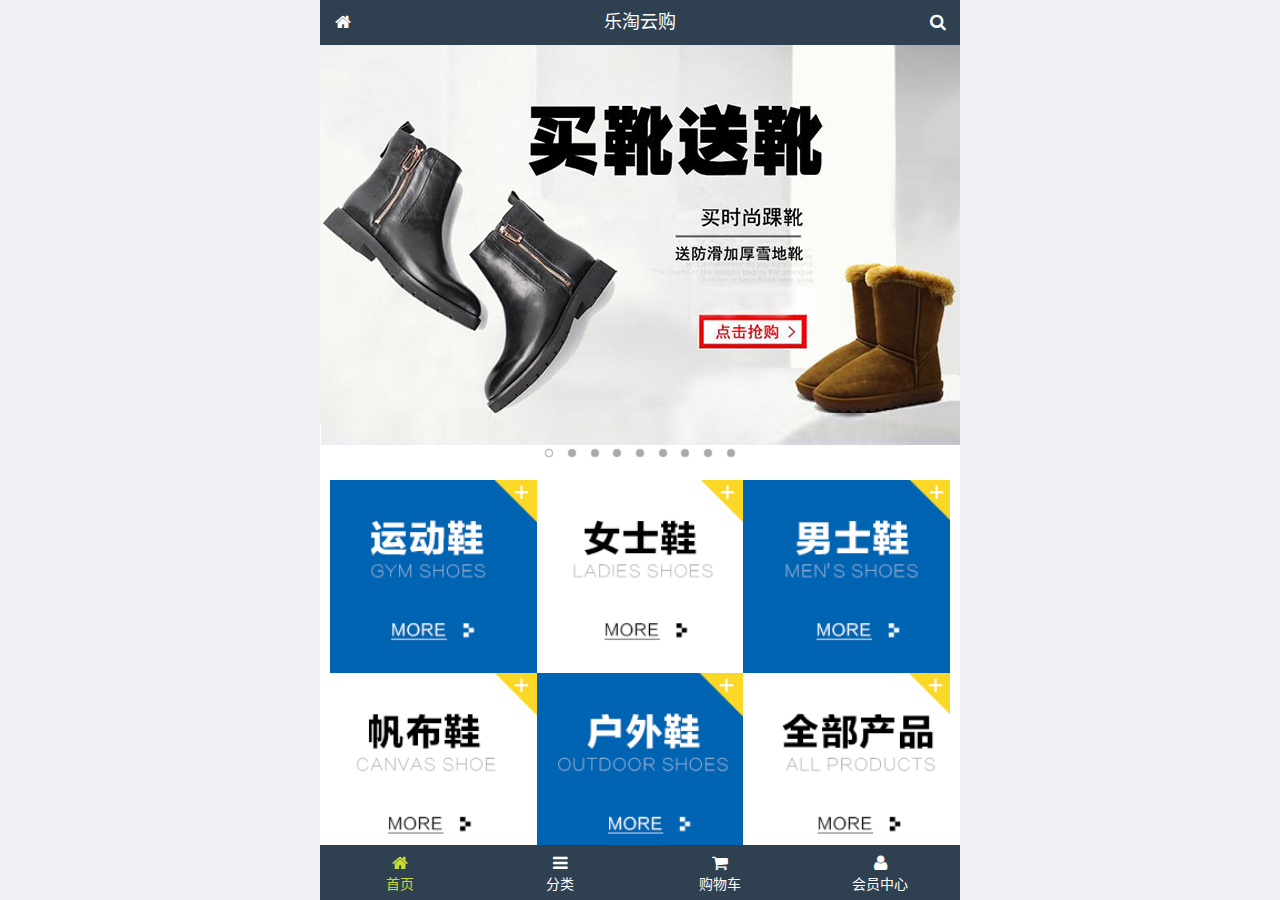
<file: public/m/index.html>
<!DOCTYPE html>
<html lang="zh-CN">
<head>
  <meta charset="UTF-8">
  <meta name="viewport"
        content="width=device-width, user-scalable=no, initial-scale=1.0, maximum-scale=1.0, minimum-scale=1.0">
  <title>乐淘商城-首页</title>
  <link rel="icon" href="favicon.ico">
  <link rel="stylesheet" href="./lib/mui/css/mui.min.css">
  <link rel="stylesheet" href="./lib/fa/css/font-awesome.min.css">
  <link rel="stylesheet" href="./css/common.css">
  <link rel="stylesheet" href="./css/index.css">
</head>
<body>

<div class="lt_container">

  <div class="lt_header">
    <a href="index.html" class="icon_left">
      <span class="fa fa-home"></span>
    </a>
    <h1>乐淘云购</h1>
    <a href="search.html" class="icon_right">
      <span class="fa fa-search"></span>
    </a>
  </div>

  <div class="lt_main">

    <div class="mui-scroll-wrapper">
      <div class="mui-scroll">
        <!--这里放置真实显示的DOM内容-->
        <div class="mui-slider">
          <div class="mui-slider-group mui-slider-loop">
            <div class="mui-slider-item mui-slider-item-duplicate"><a href="#"><img src="images/banner9.png" /></a></div>
            <div class="mui-slider-item"><a href="#"><img src="images/banner1.png" /></a></div>
            <div class="mui-slider-item"><a href="#"><img src="images/banner2.png" /></a></div>
            <div class="mui-slider-item"><a href="#"><img src="images/banner3.png" /></a></div>
            <div class="mui-slider-item"><a href="#"><img src="images/banner4.png" /></a></div>
            <div class="mui-slider-item"><a href="#"><img src="images/banner5.png" /></a></div>
            <div class="mui-slider-item"><a href="#"><img src="images/banner6.png" /></a></div>
            <div class="mui-slider-item"><a href="#"><img src="images/banner7.png" /></a></div>
            <div class="mui-slider-item"><a href="#"><img src="images/banner8.jpg" /></a></div>
            <div class="mui-slider-item"><a href="#"><img src="images/banner9.png" /></a></div>
            <div class="mui-slider-item mui-slider-item-duplicate"><a href="#"><img src="images/banner1.png" /></a></div>
          </div>
          <div class="mui-slider-indicator">
            <div class="mui-indicator mui-active"></div>
            <div class="mui-indicator"></div>
            <div class="mui-indicator"></div>
            <div class="mui-indicator"></div>
            <div class="mui-indicator"></div>
            <div class="mui-indicator"></div>
            <div class="mui-indicator"></div>
            <div class="mui-indicator"></div>
            <div class="mui-indicator"></div>
          </div>
        </div>

        <div class="lt_nav">

          <ul class="mui-clearfix">

            <li><a href="#"><img src="./images/nav1.png" alt=""></a></li>
            <li><a href="#"><img src="./images/nav2.png" alt=""></a></li>
            <li><a href="#"><img src="./images/nav3.png" alt=""></a></li>
            <li><a href="#"><img src="./images/nav4.png" alt=""></a></li>
            <li><a href="#"><img src="./images/nav5.png" alt=""></a></li>
            <li><a href="#"><img src="./images/nav6.png" alt=""></a></li>
          </ul>


        </div>

        <div class="lt_product">
          <a href="#">
            <img src="./images/product.jpg" alt="">
            <p class="mui-ellipsis-2">adidas阿迪达斯 男式 场下休闲篮球鞋S83700场下休闲篮球鞋S83700</p>
            <p><span>&yen;560</span><span>&yen;580</span></p>
            <button class="mui-btn mui-btn-primary">立即购买</button>
          </a>
          <a href="#">
            <img src="./images/product.jpg" alt="">
            <p class="mui-ellipsis-2">adidas阿迪达斯 男式 场下休闲篮球鞋S83700场下休闲篮球鞋S83700</p>
            <p><span>&yen;560</span><span>&yen;580</span></p>
            <button class="mui-btn mui-btn-primary">立即购买</button>
          </a>
          <a href="#">
            <img src="./images/product.jpg" alt="">
            <p class="mui-ellipsis-2">adidas阿迪达斯 男式 场下休闲篮球鞋S83700场下休闲篮球鞋S83700</p>
            <p><span>&yen;560</span><span>&yen;580</span></p>
            <button class="mui-btn mui-btn-primary">立即购买</button>
          </a>
          <a href="#">
            <img src="./images/product.jpg" alt="">
            <p class="mui-ellipsis-2">adidas阿迪达斯 男式 场下休闲篮球鞋S83700场下休闲篮球鞋S83700</p>
            <p><span>&yen;560</span><span>&yen;580</span></p>
            <button class="mui-btn mui-btn-primary">立即购买</button>
          </a>
        </div>

      </div>
    </div>


  </div>


  <div class="lt_footbar">
    <ul class="mui-clearfix">
      <li class="active">
        <a href="index.html" class="active">
          <span class="fa fa-home"></span>
          <p>首页</p>
        </a>
      </li>
      <li>
        <a href="category.html">
          <span class="fa fa-bars"></span>
          <p>分类</p>
        </a>
      </li>
      <li>
        <a href="shopping.html">
          <span class="fa fa-shopping-cart"></span>
          <p>购物车</p>
        </a>
      </li>
      <li>
        <a href="user.html">
          <span class="fa fa-user"></span>
          <p>会员中心</p>
        </a>
      </li>
    </ul>
  </div>

</div>


<script src="./lib/mui/js/mui.min.js"></script>
<script src="./js/common.js"></script>
</body>
</html>
</file>
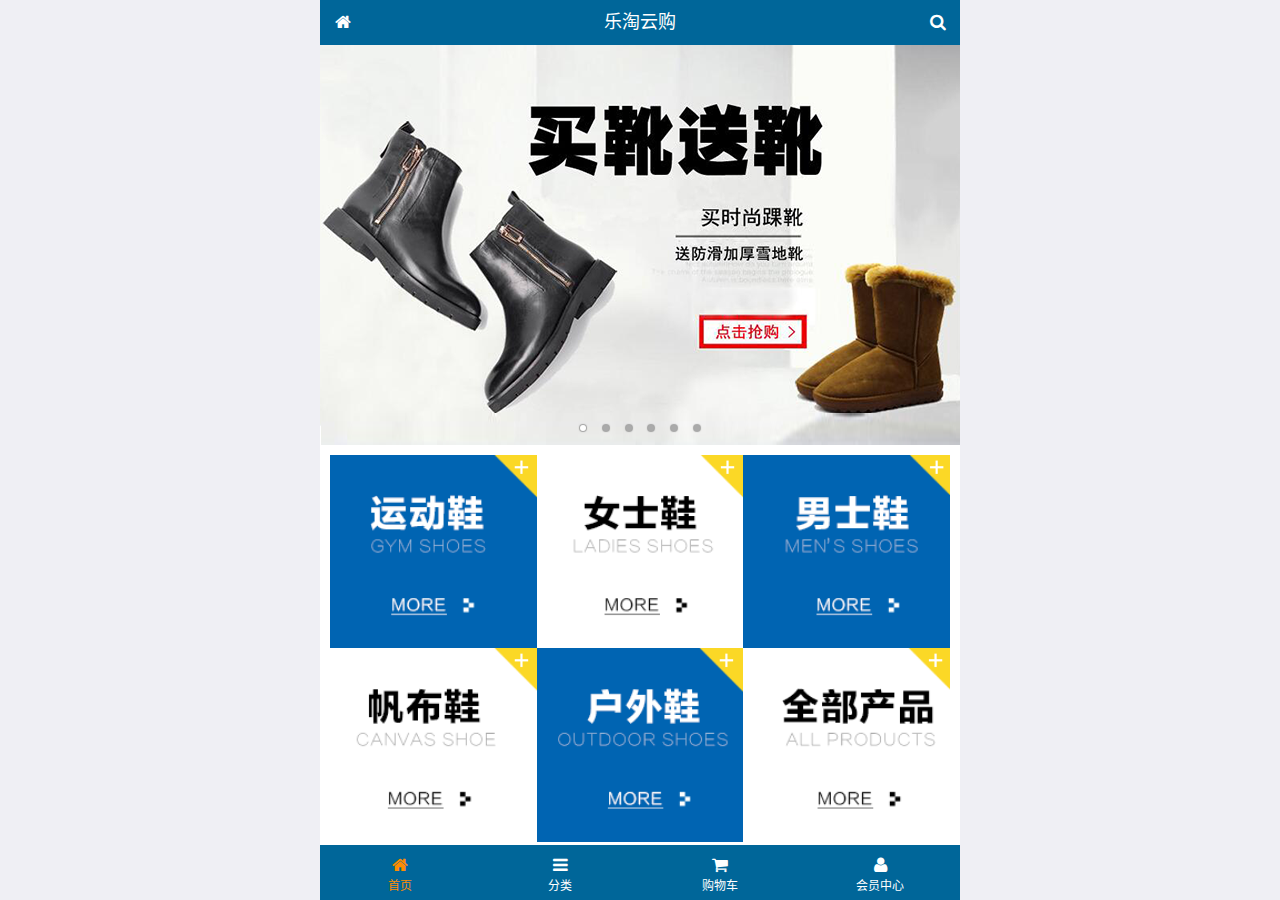
<file: public/mobile/index.html>
<!DOCTYPE html>
<html lang="zh-CN">
<head>
  <meta charset="UTF-8">
  <meta name="viewport"
        content="width=device-width, user-scalable=no, initial-scale=1.0, maximum-scale=1.0, minimum-scale=1.0">
  <title>乐淘商城-首页</title>
  <link rel="icon" href="favicon.ico" type="image/x-icon">
  <link rel="stylesheet" href="lib/mui/css/mui.css">
  <link rel="stylesheet" href="lib/fa/css/font-awesome.css">
  <link rel="stylesheet" href="css/common.css">
  <link rel="stylesheet" href="css/index.css">

</head>
<body>

<div class="lt_container">
  
  <div class="lt_header">
    <a class="icon_left" href="index.html"><span class="fa fa-home"></span></a>
    <h4>乐淘云购</h4>
    <a class="icon_right" href="search.html"><span class="fa fa-search"></span></a>
  </div>

  <div class="lt_main">

    <!--滚动容器的父盒子-->
    <div class="mui-scroll-wrapper">
      <!--子盒子-->
      <div class="mui-scroll">
        <!--这里放置真实显示的DOM内容-->

        <!--轮播图-->
        <div class="mui-slider">
          <div class="mui-slider-group mui-slider-loop">
          <div class="mui-slider-item mui-slider-item-duplicate"><a href="#"><img src="images/banner6.png" /></a></div>
          <div class="mui-slider-item"><a href="#"><img src="images/banner1.png" /></a></div>
          <div class="mui-slider-item"><a href="#"><img src="images/banner2.png" /></a></div>
          <div class="mui-slider-item"><a href="#"><img src="images/banner3.png" /></a></div>
          <div class="mui-slider-item"><a href="#"><img src="images/banner4.png" /></a></div>
          <div class="mui-slider-item"><a href="#"><img src="images/banner5.png" /></a></div>
          <div class="mui-slider-item"><a href="#"><img src="images/banner6.png" /></a></div>
          <div class="mui-slider-item mui-slider-item-duplicate"><a href="#"><img src="images/banner1.png" /></a></div>
        </div>
          <div class="mui-slider-indicator">
            <div class="mui-indicator mui-active"></div>
            <div class="mui-indicator"></div>
            <div class="mui-indicator"></div>
            <div class="mui-indicator"></div>
            <div class="mui-indicator"></div>
            <div class="mui-indicator"></div>
          </div>
        </div>

        <!--导航栏-->
        <div class="lt_nav">

          <ul class="mui-clearfix">
            <li><a href="#"><img src="images/nav1.png" alt=""></a></li>
            <li><a href="#"><img src="images/nav2.png" alt=""></a></li>
            <li><a href="#"><img src="images/nav3.png" alt=""></a></li>
            <li><a href="#"><img src="images/nav4.png" alt=""></a></li>
            <li><a href="#"><img src="images/nav5.png" alt=""></a></li>
            <li><a href="#"><img src="images/nav6.png" alt=""></a></li>
          </ul>

        </div>
        
        
        <!--商品区域-->
        <div class="lt_product mui-clearfix">
  
          <a href="#" class="item">
            <img src="images/product.jpg" alt="">
            <p class="mui-ellipsis-2">adidas阿迪达斯 男式 场下休闲篮球鞋S83700场下休闲篮球鞋S83700 </p>
            <p>
              <span class="price">&yen;560</span>
              <span class="oldPrice">&yen;580</span>
            </p>
            <button class="mui-btn mui-btn-blue">立即购买</button>
          </a>
          <a href="#" class="item">
            <img src="images/product.jpg" alt="">
            <p class="mui-ellipsis-2">adidas阿迪达斯 男式 场下休闲篮球鞋S83700场下休闲篮球鞋S83700 </p>
            <p>
              <span class="price">&yen;560</span>
              <span class="oldPrice">&yen;580</span>
            </p>
            <button class="mui-btn mui-btn-blue">立即购买</button>
          </a>
          <a href="#" class="item">
            <img src="images/product.jpg" alt="">
            <p class="mui-ellipsis-2">adidas阿迪达斯 男式 场下休闲篮球鞋S83700场下休闲篮球鞋S83700 </p>
            <p>
              <span class="price">&yen;560</span>
              <span class="oldPrice">&yen;580</span>
            </p>
            <button class="mui-btn mui-btn-blue">立即购买</button>
          </a>
          <a href="#" class="item">
            <img src="images/product.jpg" alt="">
            <p class="mui-ellipsis-2">adidas阿迪达斯 男式 场下休闲篮球鞋S83700场下休闲篮球鞋S83700 </p>
            <p>
              <span class="price">&yen;560</span>
              <span class="oldPrice">&yen;580</span>
            </p>
            <button class="mui-btn mui-btn-blue">立即购买</button>
          </a>
          
        </div>

      </div>
    </div>

  </div>

  <div class="lt_footer">
    <ul class="mui-clearfix">
      <li class="now">
        <a href="index.html">
          <span class="fa fa-home"></span>
          <p>首页</p>
        </a>
      </li>
      <li>
        <a href="category.html">
          <span class="fa fa-bars"></span>
          <p>分类</p>
        </a>
      </li>
      <li>
        <a href="cart.html">
          <span class="fa fa-shopping-cart"></span>
          <p>购物车</p>
        </a>
      </li>
      <li>
        <a href="user.html">
          <span class="fa fa-user"></span>
          <p>会员中心</p>
        </a>
      </li>
    </ul>
  </div>
  
</div>


<script src="lib/mui/js/mui.js"></script>
<script src="js/common.js"></script>
</body>
</html>
</file>
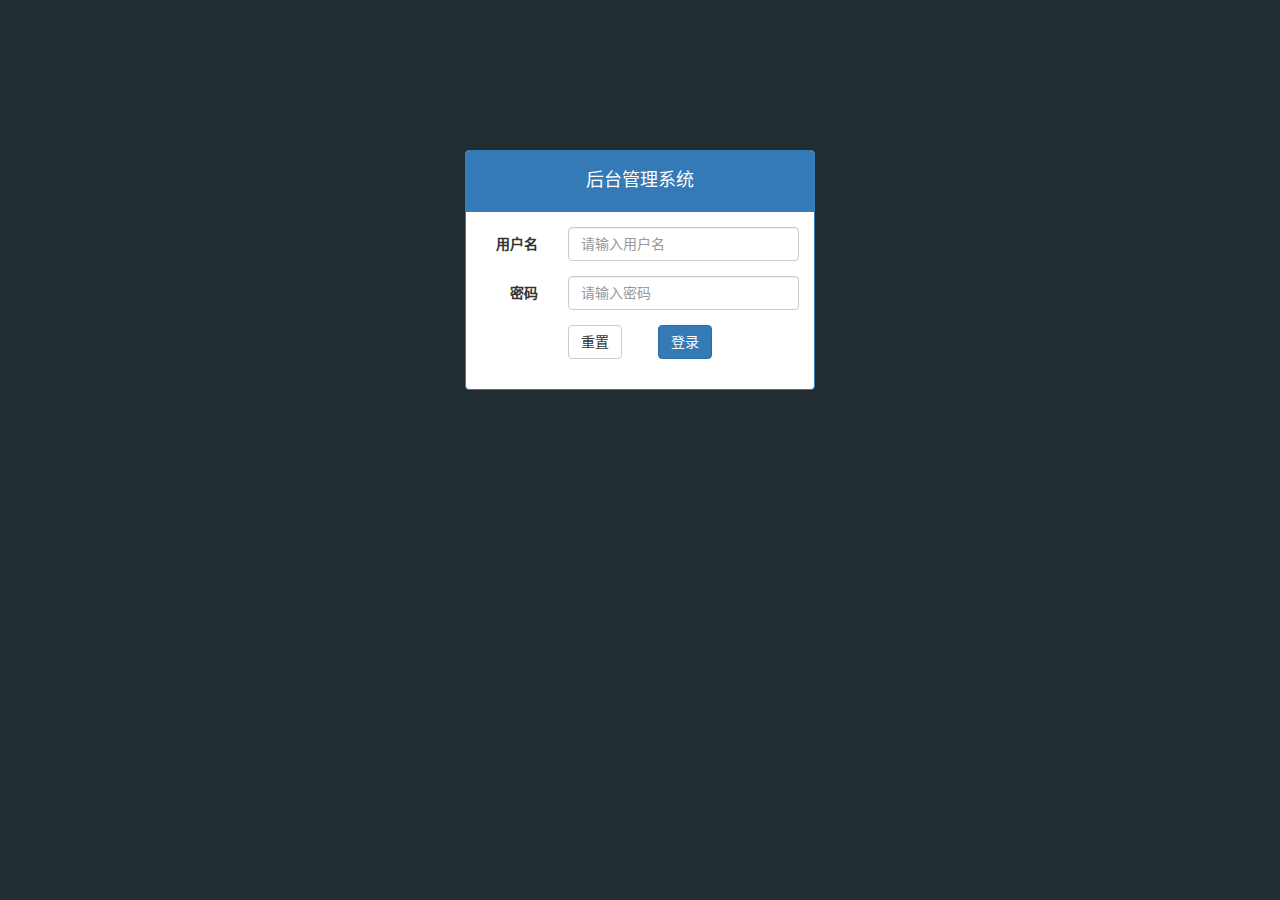
<file: public/manage/login.html>
<!DOCTYPE html>
<html lang="zh-CN">
<head>
  <meta charset="UTF-8">
  <title>乐淘管理系统-登录</title>
  <link rel="stylesheet" href="lib/bootstrap/css/bootstrap.css">
  <link rel="stylesheet" href="lib/bootstrap-validator/css/bootstrapValidator.css">
  <link rel="stylesheet" href="lib/nprogress/nprogress.css">
  <link rel="stylesheet" href="css/common.css">
</head>
<body class="body_bg">


<div class="container">
  <div class="col-md-4 col-md-offset-4">
    <div class="panel panel-primary mt_150">
      <div class="panel-heading">
        <h4>后台管理系统</h4>
      </div>
      <div class="panel-body">
        <form class="form-horizontal">
          <div class="form-group">
            <label for="username" class="col-sm-3 control-label">用户名</label>
            <div class="col-sm-9">
              <input type="text" autocomplete="off" name="username" class="form-control" id="username" placeholder="请输入用户名">
            </div>
          </div>
          <div class="form-group">
            <label for="password" class="col-sm-3 control-label">密码</label>
            <div class="col-sm-9">
              <input type="password" name="password" class="form-control" id="password" placeholder="请输入密码">
            </div>
          </div>
          <div class="form-group">
            <div class="col-sm-offset-3 col-sm-6">
              <button type="reset" class="btn btn-default pull-left">重置</button>
              <button type="submit" class="btn btn-primary pull-right">登录</button>
            </div>
          </div>
        </form>
      </div>
    </div>
  </div>
</div>



<script src="lib/jquery/jquery.js"></script>
<script src="lib/bootstrap/js/bootstrap.js"></script>
<script src="lib/bootstrap-validator/js/bootstrapValidator.js"></script>
<script src="lib/nprogress/nprogress.js"></script>
<script src="js/common.js"></script>
<script src="js/login.js"></script>
</body>
</html>
</file>
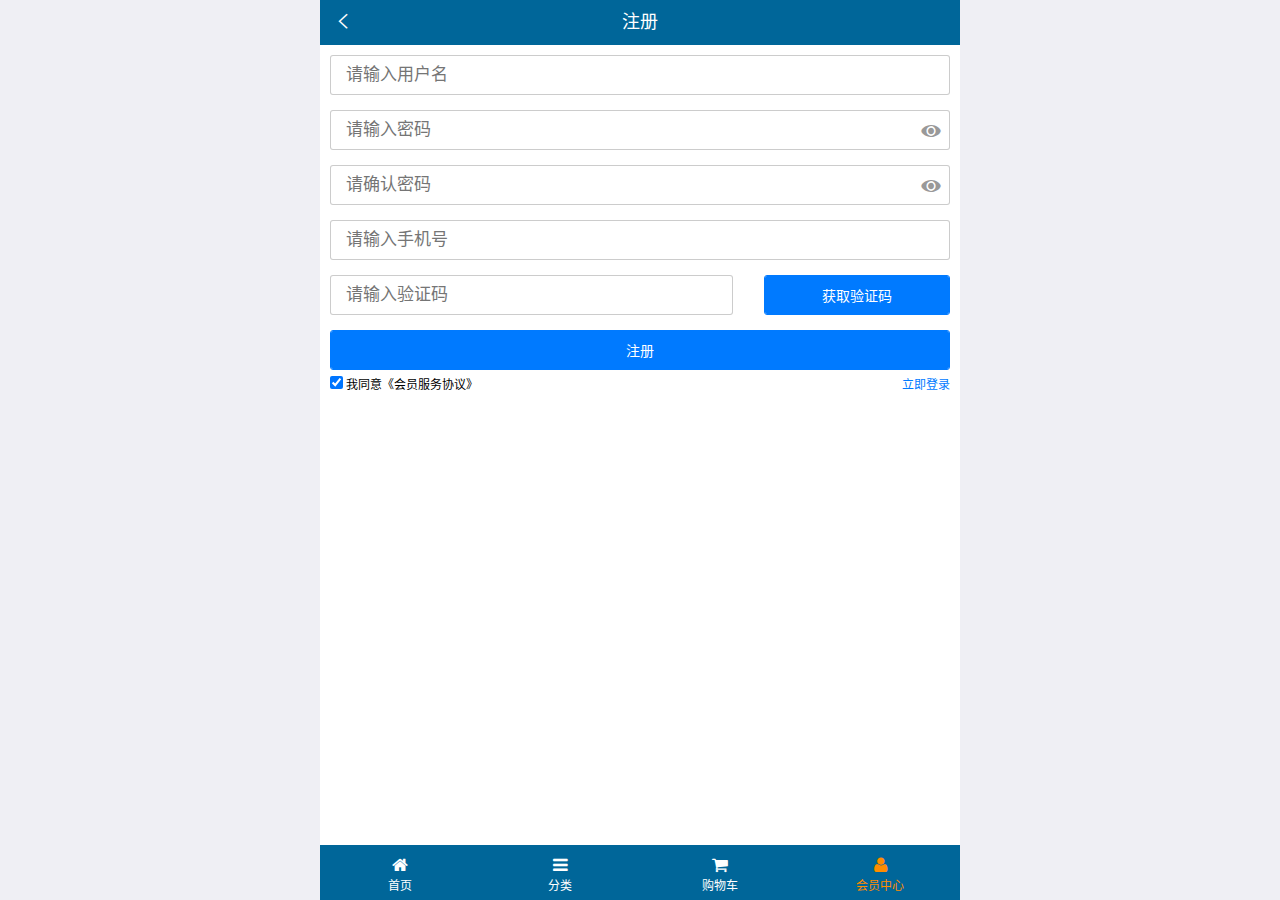
<file: public/mobile/register.html>
<!DOCTYPE html>
<html lang="zh-CN">
<head>
  <meta charset="UTF-8">
  <meta name="viewport"
        content="width=device-width, user-scalable=no, initial-scale=1.0, maximum-scale=1.0, minimum-scale=1.0">
  <title>乐淘商城-会员中心</title>
  <link rel="icon" href="favicon.ico" type="image/x-icon">
  <link rel="stylesheet" href="lib/mui/css/mui.css">
  <link rel="stylesheet" href="lib/fa/css/font-awesome.css">
  <link rel="stylesheet" href="css/common.css">
  <link rel="stylesheet" href="css/register.css">

</head>
<body>

<div class="lt_container">
  
  <div class="lt_header">
    <a class="icon_left" href="javascript:history.go(-1);"><span class="mui-icon mui-icon-arrowleft"></span></a>
    <h4>注册</h4>
  </div>

  <div class="lt_main">

    <form class="myform">
      <div class="mui-input-row">
        <input type="text" name="username" class="mui-input-clear" placeholder="请输入用户名">
      </div>
      <div class="mui-input-row">
        <input type="password" name="password" class="mui-input-password" placeholder="请输入密码">
      </div>
      <div class="mui-input-row">
        <input type="password" name="repassword" class="mui-input-password" placeholder="请确认密码">
      </div>
      <div class="mui-input-row">
        <input type="text" name="mobile" class="mui-input-clear" placeholder="请输入手机号">
      </div>

      <div class="mui-input-row vcode_wrap">
        <input type="text" name="vCode" class="mui-input-clear" placeholder="请输入验证码">
        <button class="mui-btn mui-btn-primary btn_vcode">获取验证码</button>
      </div>

      <div class="mui-input-row">
        <button class="mui-btn mui-btn-primary mui-block btn_register">注册</button>
      </div>

      <div class="mui-input-row tips">
        <span class="mui-pull-left">
          <input type="checkbox" checked>
          我同意《会员服务协议》
        </span>

        <span class="mui-pull-right">
          <a href="login.html">立即登录</a>
        </span>
      </div>


    </form>

  </div>

  <div class="lt_footer">
    <ul class="mui-clearfix">
      <li>
        <a href="index.html">
          <span class="fa fa-home"></span>
          <p>首页</p>
        </a>
      </li>
      <li>
        <a href="category.html">
          <span class="fa fa-bars"></span>
          <p>分类</p>
        </a>
      </li>
      <li>
        <a href="cart.html">
          <span class="fa fa-shopping-cart"></span>
          <p>购物车</p>
        </a>
      </li>
      <li class="now">
        <a href="user.html">
          <span class="fa fa-user"></span>
          <p>会员中心</p>
        </a>
      </li>
    </ul>
  </div>
  
</div>


<script src="lib/mui/js/mui.js"></script>
<script src="lib/zepto/zepto.min.js"></script>
<script src="lib/artTemplate/template-web.js"></script>
<script src="js/common.js"></script>
<script src="js/register.js"></script>
</body>
</html>
</file>
<file: public/m/css/common.css>
@charset "UTF-8";

/*=================common=======================*/
* {
  margin: 0;
  padding: 0;
  list-style: none;
  box-sizing: border-box;
}

html,body {
  height: 100%;
}

/*=================container=======================*/

.lt_container {
  max-width: 640px;
  min-width: 320px;
  width: 100%;
  height: 100%;
  /*background-color: hotpink;*/
  margin: 0 auto;
  position: relative;
  padding:45px 0 55px 0;
}

/*=================header====================*/

.lt_header {
  width: 100%;
  height: 45px;
  /*background-color: #069;*/
  background-color: #2f4050;
  position: absolute;
  top: 0;
}

.icon_left,.icon_right {
  width: 45px;
  height: 45px;
  line-height: 45px;
  position: absolute;
  top: 0;
  text-align: center;
  color: #fff;
}

.icon_left {
  left: 0;
}
.icon_right {
  right: 0;
}

.lt_header h1 {
  line-height: 45px;
  font-weight: 400;
  font-size: 18px;
  text-align: center;
  color: #fff;
  margin: 0;
}

/*=================main=======================*/

.lt_main {
  height: 100%;
  background-color: #fff;
  position: relative;
  overflow: hidden;
}

.lt_product {
  padding: 10px;
}

.lt_product a {
  padding: 10px;
  float: left;
  width: 48%;
  border: 1px solid #ccc;
  background-color: #fff;
  margin-bottom: 20px;
  text-align: center;
}

.lt_product a:nth-child(odd){
  margin-right: 4%;
}

.lt_product a img {
  display: block;
  width: 100%;
}

.lt_product a span:first-child {
  color: red;
}
.lt_product a span:last-child {
  text-decoration: line-through;
}

  /*=================footbar=======================*/
.lt_footbar {
  width: 100%;
  height: 55px;
  /*background-color: #069;*/
  background-color: #2f4050;
  position: absolute;
  bottom: 0;
}

.lt_footbar li {
  float: left;
  width: 25%;
  text-align: center;
  padding-top: 8px;
}

.lt_footbar li a {
  display: block;
  width: 100%;
  height: 100%;
  color: #fff;
}

.lt_footbar li.active a,
.lt_footbar li.active p {
  /*color: darkorange;*/
  color: #cbda35;
}

.lt_footbar li p {
  color: #fff;
  margin-bottom: 0;
}
</file>
<file: public/m/css/index.css>
@charset "UTF-8";

.lt_nav {
  padding: 10px;
}
.lt_nav li {
  float: left;
  width: 33.33%;
}

.lt_nav li img {
  display: block;
  width: 100%;
}
</file>
<file: public/mobile/css/common.css>
@charset "UTF-8";

html,body {
  height: 100%;
}

* {
  margin: 0;
  padding: 0;
  list-style: none;
}

img {
  width: 100%;
  display: block;
}

.lt_container {
  width: 100%;
  height: 100%;
  max-width: 640px;
  min-width: 320px;
  margin: 0 auto;
  position: relative;
  padding-top: 45px;
  padding-bottom: 55px;
}

.lt_header {
  width: 100%;
  height: 45px;
  background-color: #069;
  position: absolute;
  top: 0;
}


.lt_header .icon_left,
.lt_header .icon_right{
  height: 45px;
  width: 45px;
  position: absolute;
  top: 0;
  color: #fff;
  text-align: center;
  line-height: 45px;
}

.lt_header h4 {
  text-align: center;
  line-height: 45px;
  color: #fff;
  font-weight: 400;
  margin: 0;
}

.lt_header .icon_left {
  left: 0;
}

.lt_header .icon_right {
  right: 0;
}




.lt_footer {
  width: 100%;
  height: 55px;
  background-color: #069;
  position: absolute;
  bottom: 0;
}


.lt_footer li {
  float: left;
  width: 25%;
  text-align: center;
  padding-top: 10px;
}

/*这句话是什么意思  必须是.lt_footer下的li并且还要有now这个类才会生效*/
.lt_footer li.now a{
  color: darkorange;
}

.lt_footer li.now p {
  color: darkorange;
}

.lt_footer a {
  color: #fff;
}

.lt_footer p {
  color: #fff;
  font-size: 12px;
  margin: 0;
}



.lt_main {
  width: 100%;
  height: 100%;
  background-color: #fff;
  /*可以保证，所有的内容全部都是在main内部*/
  overflow: hidden;
  position: relative;
}



.lt_product {
  padding: 10px;
}

.lt_product .item {
  display: block;
  float: left;
  width: 48%;
  border: 1px solid #ccc;
  padding: 10px;
  text-align: center;
  margin-bottom: 10px;
}

.lt_product .item:nth-child(odd){
  margin-right: 4%;
}

.lt_product .item .proName {
  height: 39px;
}

.lt_product .item .price {
  color: red;
}

.lt_product .item .oldPrice {
  text-decoration: line-through;
}



.lt_search {
  padding: 10px;
  position: relative;
}

.lt_search .search_input {
  height: 34px;
  border: 1px solid #007aff;
  font-size: 12px;
  border-radius: 5px;
  margin: 0;
}

.lt_search .search_btn {
  position: absolute;
  right: 10px;
  top: 10px;
  border-radius: 0 5px 5px 0;
}
</file>
<file: public/mobile/css/index.css>
@charset "UTF-8";

.lt_nav {
  padding: 10px;
}

.lt_nav li {
  width: 33.33%;
  float: left;
}
</file>
<file: public/manage/lib/nprogress/nprogress.css>
/* Make clicks pass-through */
#nprogress {
  pointer-events: none;
}

#nprogress .bar {
  background: greenyellow;

  position: fixed;
  z-index: 10000;
  top: 0;
  left: 0;

  width: 100%;
  height: 2px;
}

/* Fancy blur effect */
#nprogress .peg {
  display: block;
  position: absolute;
  right: 0px;
  width: 100px;
  height: 100%;
  box-shadow: 0 0 10px #29d, 0 0 5px #29d;
  opacity: 1.0;

  -webkit-transform: rotate(3deg) translate(0px, -4px);
      -ms-transform: rotate(3deg) translate(0px, -4px);
          transform: rotate(3deg) translate(0px, -4px);
}

/* Remove these to get rid of the spinner */
#nprogress .spinner {
  display: block;
  position: fixed;
  z-index: 1031;
  top: 15px;
  right: 15px;
}

#nprogress .spinner-icon {
  width: 18px;
  height: 18px;
  box-sizing: border-box;

  border: solid 2px transparent;
  border-top-color: #29d;
  border-left-color: #29d;
  border-radius: 50%;

  -webkit-animation: nprogress-spinner 400ms linear infinite;
          animation: nprogress-spinner 400ms linear infinite;
}

.nprogress-custom-parent {
  overflow: hidden;
  position: relative;
}

.nprogress-custom-parent #nprogress .spinner,
.nprogress-custom-parent #nprogress .bar {
  position: absolute;
}

@-webkit-keyframes nprogress-spinner {
  0%   { -webkit-transform: rotate(0deg); }
  100% { -webkit-transform: rotate(360deg); }
}
@keyframes nprogress-spinner {
  0%   { transform: rotate(0deg); }
  100% { transform: rotate(360deg); }
}
</file>
<file: public/manage/css/common.css>
@charset "UTF-8";
html,body {
  height: 100%;
}

a {
  text-decoration: none;
}

/*lv ha*/
a:link, a:visited, a:hover, a:active {
  text-decoration: none;
}


* {
  margin: 0;
  padding: 0;
  list-style: none;
}

.table.table-bordered td {
  text-align: center;
  vertical-align: middle;
}


.body_bg{
  background-color: #222d32;
}

.mt_150{
  margin-top: 150px;
}

.mb_20 {
  margin-bottom: 20px;
}

.panel h4 {
  text-align: center;
}


/*侧边栏*/
.lt_aside {
  width: 180px;
  height: 100%;
  background-color: #222d32;
  position: fixed;
  top: 0;
  left: 0;
  transition: all 1s;
  z-index: 999;
}

.lt_aside.now {
  left: -180px;
}

.lt_aside .brand a {
  display: block;
  width: 180px;
  height: 50px;
  background-color: #367fa9;
  text-align: center;
  line-height: 50px;
  font-size: 24px;
  color: #fff;
}

.lt_aside .user {
  width: 180px;
  height: 150px;
}

.lt_aside .user img {
  width: 80px;
  height: 80px;
  display: block;
  border-radius: 50%;
  margin: 30px auto 0;
}

.lt_aside .user p {
  height: 40px;
  line-height: 40px;
  color: #fff;
  text-align: center;
  font-size: 16px;
}

.lt_aside .nav a {
  display: block;
  height: 40px;
  line-height: 40px;
  padding-left: 30px;
  color: #ccc;
  border: 3px solid transparent;
}

.lt_aside .nav .child a {
  padding-left: 50px;
}

.lt_aside .nav a.now {
  border-left-color: #069;
  background-color: #1d1f21;
  color: #fff;
}


/*主体区样式*/
.lt_main {
  height: 100%;
  width: 100%;
  padding-left: 180px;
  transition: all 1s;
  padding-top: 70px;
}

.lt_main.now {
  padding-left: 0;
}

.lt_topbar {
  height: 50px;
  background-color: #3c8dbc;
  padding: 0 20px 0 200px;
  margin-bottom: 20px;
  position: fixed;
  width: 100%;
  top: 0;
  left: 0;
  z-index: 998;
  transition: all 1s;
}

.lt_topbar.now {
  padding-left: 20px;
}

.lt_topbar a {
  font-size: 16px;
  color: #fff;
  line-height: 50px;
}

/*报表*/
.pic_left,
.pic_right {
  width: 45%;
  height: 400px;
}


.fileupload_box {
  width: 82px;
  height: 34px;
  position: relative;
}

.fileupload_box:hover button {
  color: #333;
  background-color: #e6e6e6;
  border-color: #adadad;
}

.fileupload_box input {
  position: absolute;
  top: 0;
  left: 0;
  width: 100%;
  height: 100%;
  opacity: 0;
}
</file>
<file: public/mobile/css/register.css>
@charset "UTF-8";
.myform {
  padding: 10px;
}

.vcode_wrap input {
  width: 65%;
}

.vcode_wrap button.mui-btn {
  width: 30%;
  padding: 0;
  margin: 0;
  height: 40px;
  line-height: 40px;
}

.myform .btn_vcode.disabled {
  background-color: #999;
  border-color: #999;
}

.myform .btn_register {
  width: 100%;
  padding: 0;
  margin: 0;
  height: 40px;
  line-height: 40px;
}

.myform .tips {
  font-size: 12px;
  height: 30px;
  line-height: 30px;
}
</file>
<file: public/manage/lib/bootstrap-validator/css/bootstrapValidator.css>
/**
 * BootstrapValidator (http://bootstrapvalidator.com)
 * The best jQuery plugin to validate form fields. Designed to use with Bootstrap 3
 *
 * @author      http://twitter.com/nghuuphuoc
 * @copyright   (c) 2013 - 2014 Nguyen Huu Phuoc
 * @license     MIT
 */

.bv-form .help-block {
    margin-bottom: 0;
}
.bv-form .tooltip-inner {
    text-align: left;
}
.nav-tabs li.bv-tab-success > a {
    color: #3c763d;
}
.nav-tabs li.bv-tab-error > a {
    color: #a94442;
}
</file>
